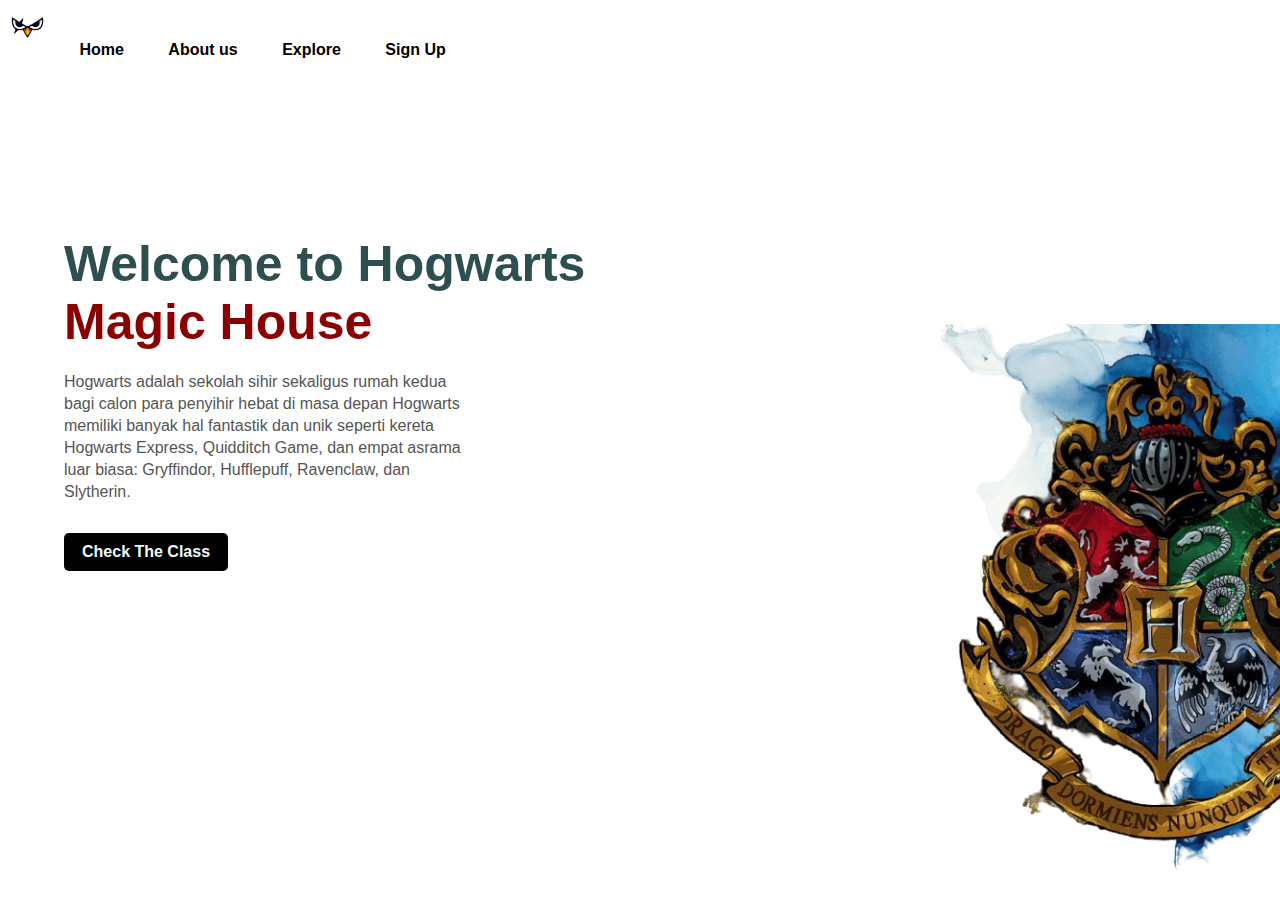
<file: week11/tugas.html>
<!DOCTYPE html>
<html lang="en">
<head>
    <meta charset="UTF-8">
    <meta name="viewport" content="width=device-width, initial-scale=1.0">
    <title>Hogwarts Page</title>
    <link rel="stylesheet" href="/week11/style.css">
</head>
<body>
        <div class="hero">
            <nav>
                <img src="/week11/png/Angry Bird Eye Logo.jpg" class="logo">
                <ul style="border-radius: 20% ; display: inline-block;">
                    <li><a href="#home">Home</a></li>
                    <li><a href="#about us">About us</a></li>
                    <li><a href="#explore">Explore</a></li>
                    <li><a href="#register">Sign Up</a></li>
                </ul>
            </nav>
            <div class="badan">
                <h1>Welcome to Hogwarts<span><br>Magic House</span></h1>
                <p style="max-width: 400px;">Hogwarts adalah sekolah sihir sekaligus rumah kedua bagi calon para penyihir hebat di masa depan
                    Hogwarts memiliki banyak hal fantastik dan unik seperti kereta Hogwarts Express, Quidditch Game, 
                    dan empat asrama luar biasa: Gryffindor, Hufflepuff, Ravenclaw, dan Slytherin.
                </p>
                <a href="#tombol">Check The Class</a>
            </div>
        </div>

        <div class="images">
            <img src="/week11/png/shape.png.png" class="shape">
            <img src="/week11/png/Hogwarts Logo.png" class="person">
        </div>
</body>
</html>
</file>
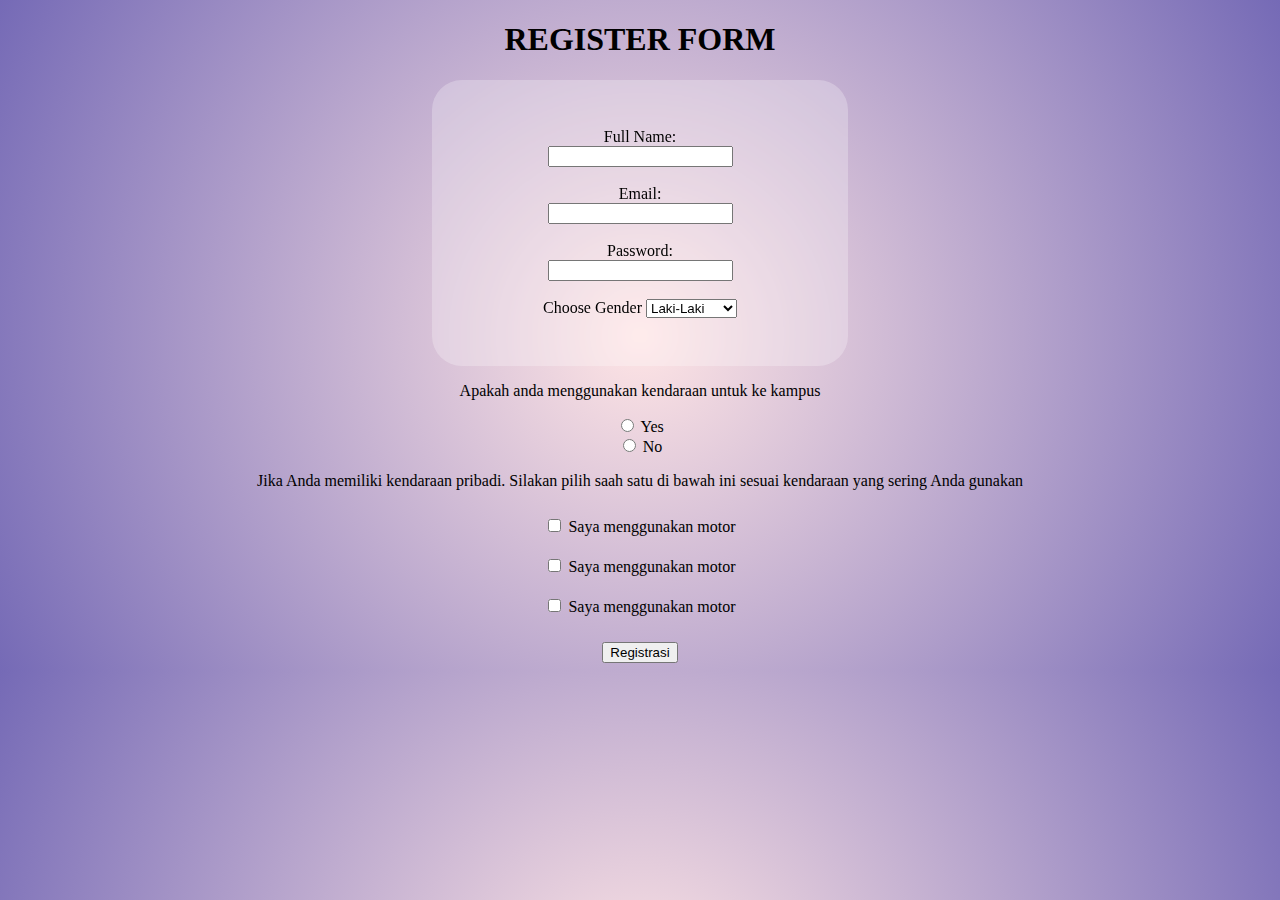
<file: Week3/register1.html>
<!DOCTYPE html>
<html lang="en">
    <head>
        <meta charset="UTF-8">
        <meta name="viewport" content="width=device-width, initial-scale=1.0">
        <title>LAMAN REGISTRASI WEBSITE MAHASISWA</title>
    <link rel="stylesheet" href="/Week3/style/w3.css">

    </head>
    <center>
    <body>
        <div> 
            <h1>REGISTER FORM</h1>
            
                <form action="submit_form.php" method="POST" class="login">
                    <label for="name">Full Name:</label><br/>
                    <input type="text" id="name" name="name"><br><br>
                    <label for="email">Email:</label><br>
                    <input type="email" id="email" name="email"><br><br>
                    <label for="password" id="password" name="password">Password:</label><br>
                    <input type="password" id="password" name="password"><br><br>
                    <label for="Gender">Choose Gender</label>
                    <select>
                        <option value="Laki-Laki">Laki-Laki</option>
                        <option value="Perempuan">Perempuan</option>
                        <option value="Lainnya">Lainnya</option>
                    </select>
                    
                </form>
                    
                    <p>Apakah anda menggunakan kendaraan untuk ke kampus</p>
                    <form>
                        <input type="radio" id="Yes" name="fav_language" value="Yes"/>
                        <label for="Yes">Yes</label><br>

                        <input type="radio" id="No" name="fav_language" value="No"/>
                        <label for="No">No</label>
        
                   
                    <p>Jika Anda memiliki kendaraan pribadi. Silakan pilih saah satu di bawah ini sesuai kendaraan yang sering Anda gunakan</p>
                <div class="row">
                 <div class="isi">
                    <input type="checkbox" id="vehicle1" name="vehicle1" value="motor"/>
                    <label for="vehicle1">Saya menggunakan motor</label><br/>
                </div>
                 <div class="isi">
                    <input type="checkbox" id="vehicle1" name="vehicle1" value="motor"/>
                    <label for="vehicle1">Saya menggunakan motor</label><br/>
                </div>
                 <div class="isi">
                    <input type="checkbox" id="vehicle1" name="vehicle1" value="motor"/>
                    <label for="vehicle1">Saya menggunakan motor</label><br/>
                </div>
                    
                </div>

                    <button type="submit" class="tombol"> <a href="http://127.0.0.1:5500/Week3/register2.html" style="text-decoration: none; color: black;">Registrasi</a></button>
                
                </form>
            </div>
        </div>
    </center>

    </body>
</html>
</file>
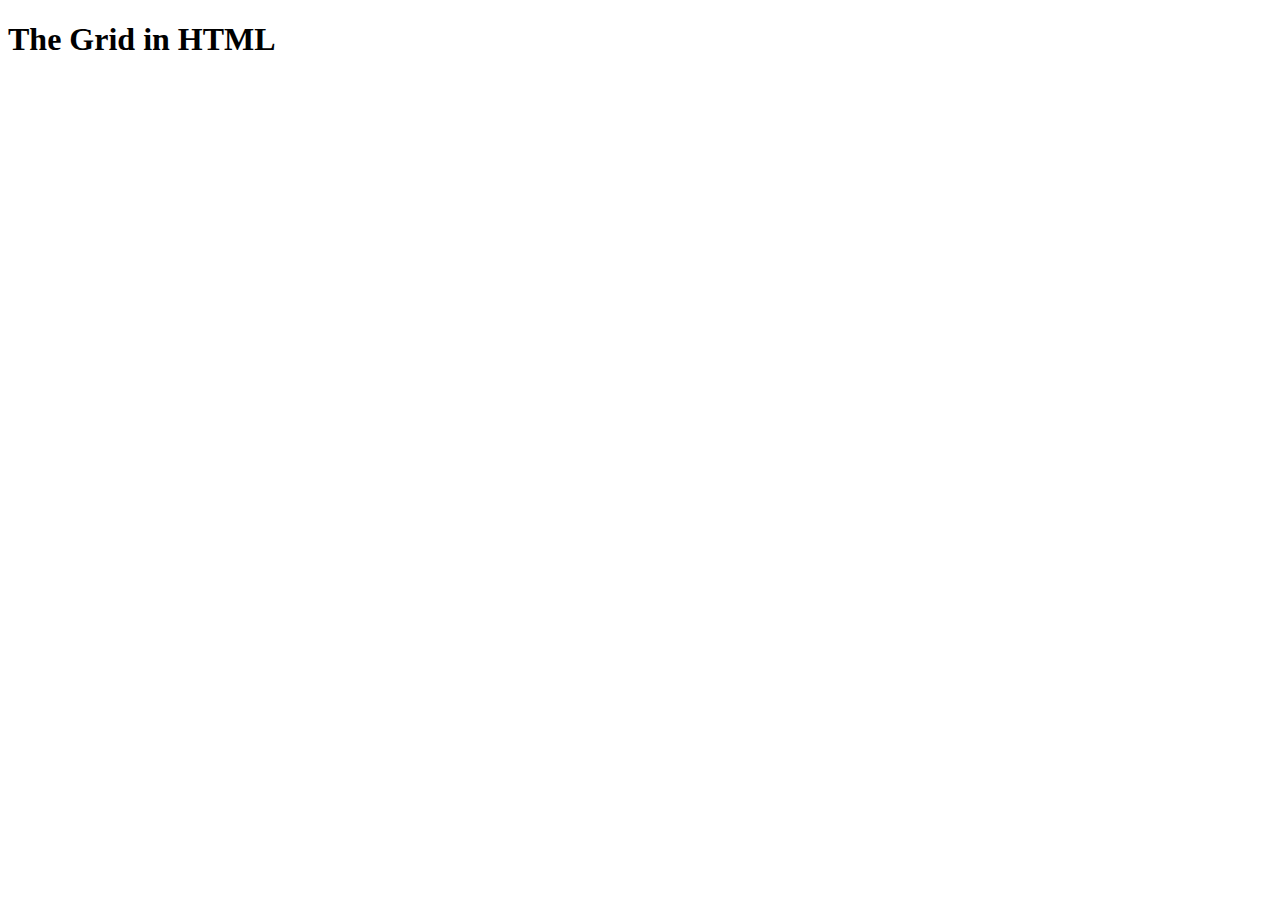
<file: week7/indexd2.html>
<!DOCTYPE html>
<html lang="en">
<head>
    <meta charset="UTF-8">
    <meta name="viewport" content="width=device-width, initial-scale=1.0">
    <title>RuMiErss Blog</title>
    <style>
        .grid-container{
            display: grid;
            grid-template-rows: ;

        }
       
        /* .bluebox{
            position: sticky;
            top: 10px;
            width: 50rem;
            height: 5rem;
            background-color: aquamarine;
        }
        body{
            height: 100px;
            padding: 5rem;
        } */
    </style>
</head>
<body>
    <h1>The Grid in HTML</h1>
    <div class="grid-container"></div>
</body>
</html>
</file>
<file: week11/style.css>
html,body{
    padding: 0;
    margin: 0;
}

*{
    margin: 0;
    padding: 0;
    font-family: sans-serif;
}

.hero{
    position: relative;
    width: 100%;
    height: 100vh;
    cursor: grab;

}

.logo{
    height: 55px;
    border-radius: 50px;
    display: inline-block;
    background-color: cadetblue;
}

.nav{
    display: flex;
    width: 84%;
    margin: auto;
    padding: 20px 0;
    align-items: center;
    justify-content: space-between;
}

nav ul li{
    display: inline-block;
    list-style: none;
    margin: 10px 20px;
}

nav ul li a{
    text-decoration:none; 
    color: #000;
    font-weight: bold;
}

nav ul li a:hover{
    color: red;
}

.badan{
    margin-left: 5%;
    margin-top: 13%;
}

.badan h1{
    font-size: 50px;
    color: darkslategray;
    margin-bottom: 20px;
}

span{
    color:darkred;
}

.badan p{
    color: #555;
    line-height: 22px;
}

.badan a{
    background: #000;
    padding: 10px 18px;
    text-decoration: none;
    font-weight: bold;
    color: #effafd;
    display: inline-block;
    margin: 30px 0;
    border-radius: 5px;
}

.images{
    width: 45%;
    height: 80%;
    position: absolute;
    bottom: 0;
    right: 10px;
}

.images img{
    height: 80%;
    position: absolute;
    left: 50%;
    bottom: 0;
    transform: translateX(-50px);
    transition: bottom 1s, left 1s;
}

.images:hover .shape{
    bottom: 40px;
}

.images:hover .person{
    left: 35%;
}
</file>
